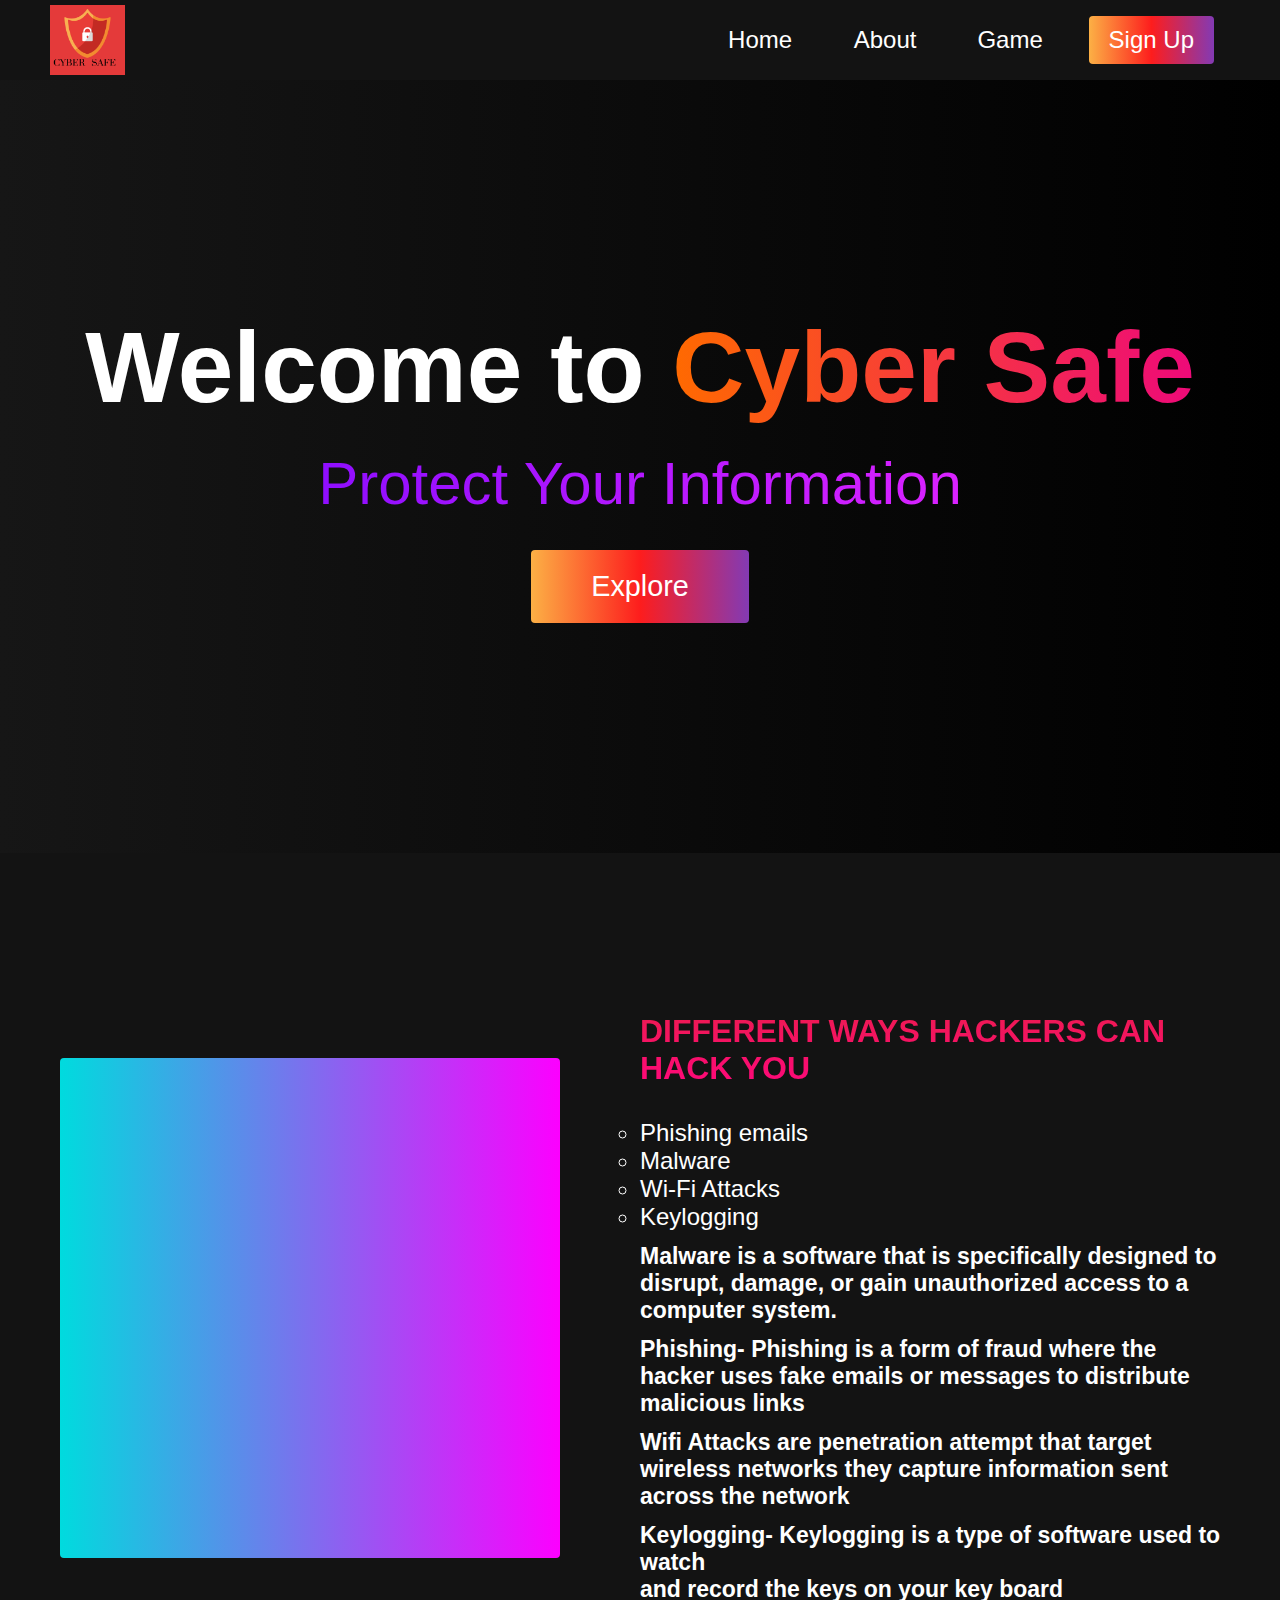
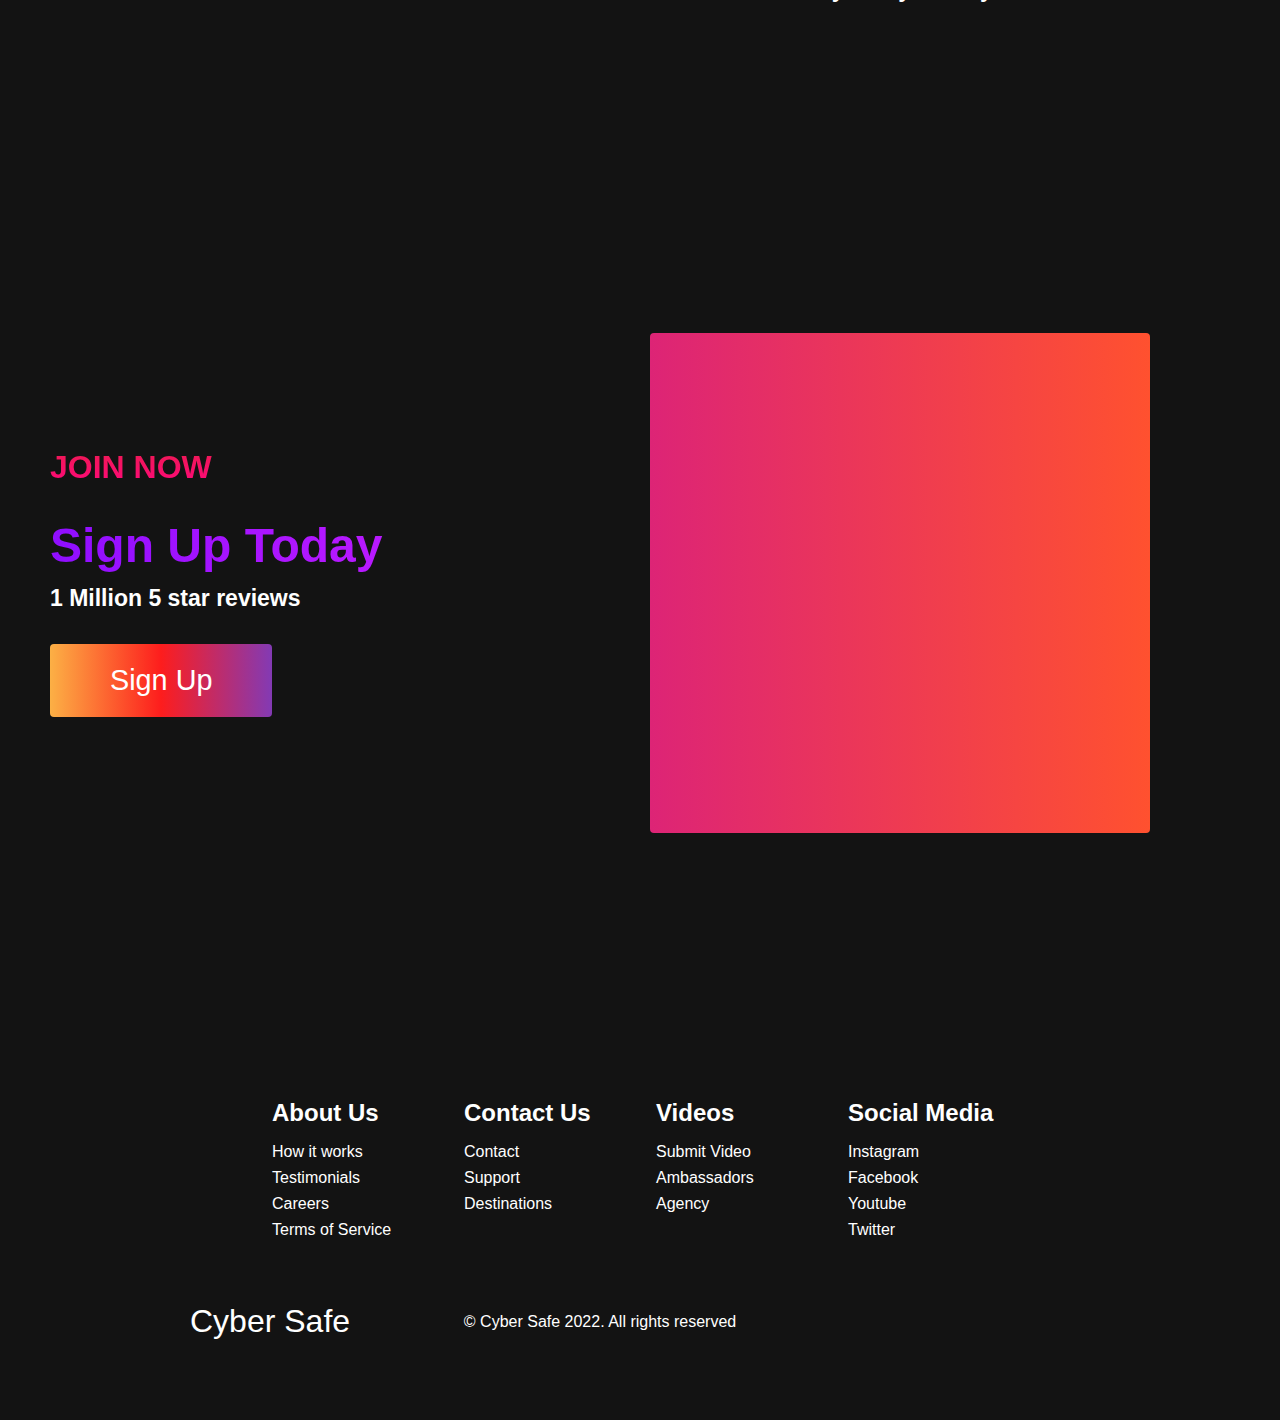
<file: index.html>
<!DOCTYPE html>
<html lang="en">
  <head>
    <meta charset="UTF-8" />
    <meta name="viewport" content="width=device-width, initial-scale=1.0" />
    <title>Cyber Safe</title>
    <link rel="stylesheet" href="style.css" />
    <link
      rel="stylesheet"
      href="https://use.fontawesome.com/releases/v5.14.0/css/all.css"
      integrity="sha384-HzLeBuhoNPvSl5KYnjx0BT+WB0QEEqLprO+NBkkk5gbc67FTaL7XIGa2w1L0Xbgc"
      crossorigin="anonymous"
    />
  </head>
  <body>
    <!-- Navbar Section -->
    <nav class="navbar">
      <div class="navbar__container">
        <a class="logo" href="#home" id="navbar__logo"><img src="Cyber.png" alt="logo" width="75" height="70"></a>
        <div class="navbar__toggle" id="mobile-menu">
          <span class="bar"></span> <span class="bar"></span>
          <span class="bar"></span>
        </div>
        <ul class="navbar__menu">
          <li class="navbar__item">
            <a href="#home" class="navbar__links" id="home-page">Home</a>
          </li>
          <li class="navbar__item">
            <a href="#about" class="navbar__links" id="about-page">About</a>
          </li>
          <li class="navbar__item">
            <a href="game.html" class="navbar__links" id="services-page"
              >Game</a
            >
          </li>
          <li class="navbar__btn">
            <a href="#sign-up" class="button" id="signup">Sign Up</a>
          </li>
        </ul>
      </div>
    </nav>

    <!-- Hero Section -->
    <div class="hero" id="home">
      <div class="hero__container">
        <h1 class="hero__heading">Welcome to <span>Cyber Safe</span></h1>
        <p class="hero__description">Protect Your Information</p>
        <button class="main__btn"><a href="#">Explore</a></button>
      </div>
    </div>

    <!-- About Section -->
    <div class="main" id="about">
      <div class="main__container">
        <div class="main__img--container">
          <div class="main__img--card"><i class="fas fa-layer-group"></i></div>
        </div>
        <div class="main__content">
            <h1>Different ways hackers can hack you</h1>
            <ul>
              <li>Phishing emails </li>
              <li>Malware</li>  
              <li>Wi-Fi Attacks</li>
              <li>Keylogging</li>

            </ul>
            <p>Malware is a software that is specifically designed to
             disrupt, damage, or gain unauthorized access to a computer system.</p>
            <p>Phishing- Phishing is a form of fraud where the hacker 
            uses fake emails or messages to distribute malicious links </p>
            
            <p>Wifi Attacks are penetration attempt that target wireless networks
            they capture information sent across the network</p>
            
            <p>Keylogging- Keylogging is a type of software used to watch <br>
            and record the keys on your key board</p>
            
          
        </div>
      </div>
    </div>

    <!-- game  <div class="game">
  
     <div id="typewriter">
      <h1>Test Our Game</h1>
      </div>
      </div>
    </div> Section -->
   
      
    

    <!-- Features Section -->
    <div class="main" id="sign-up">
      <div class="main__container">
        <div class="main__content">
          <h1>Join Now</h1>
          <h2>Sign Up Today</h2>
          <p>1 Million 5 star reviews </p>
          <button class="main__btn"><a href="#">Sign Up</a></button>
        </div>
        <div class="main__img--container">
          <div class="main__img--card" id="card-2">
            <i class="fas fa-users"></i>
          </div>
        </div>
      </div>
    </div>

    <!-- Footer Section -->
    <div class="footer__container">
      <div class="footer__links">
        <div class="footer__link--wrapper">
          <div class="footer__link--items">
            <h2>About Us</h2>
            <a href="/sign__up">How it works</a> <a href="/">Testimonials</a>
            <a href="/">Careers</a> <a href="/">Terms of Service</a>
          </div>
          <div class="footer__link--items">
            <h2>Contact Us</h2>
            <a href="/">Contact</a> <a href="/">Support</a>
            <a href="/">Destinations</a>
          </div>
        </div>
        <div class="footer__link--wrapper">
          <div class="footer__link--items">
            <h2>Videos</h2>
            <a href="/">Submit Video</a> <a href="/">Ambassadors</a>
            <a href="/">Agency</a>
          </div>
          <div class="footer__link--items">
            <h2>Social Media</h2>
            <a href="/">Instagram</a> <a href="/">Facebook</a>
            <a href="/">Youtube</a> <a href="/">Twitter</a>
          </div>
        </div>
      </div>
      <section class="social__media">
        <div class="social__media--wrap">
          <div class="footer__logo">
            <a href="/" id="footer__logo">Cyber Safe</a>
          </div>
          <p class="website__rights">© Cyber Safe 2022. All rights reserved</p>
          <div class="social__icons">
            <a href="/" class="social__icon--link" target="_blank"
              ><i class="fab fa-facebook"></i
            ></a>
            <a href="/" class="social__icon--link"
              ><i class="fab fa-instagram"></i
            ></a>
            <a href="/" class="social__icon--link"
              ><i class="fab fa-youtube"></i
            ></a>
            <a href="/" class="social__icon--link"
              ><i class="fab fa-linkedin"></i
            ></a>
            <a href="/" class="social__icon--link"
              ><i class="fab fa-twitter"></i
            ></a>
          </div>
        </div>
      </section>
    </div>
    
  </body>
</html>
</file>
<file: style.css>
* {
    box-sizing: border-box;
    margin: 0;
    padding: 0;
    font-family: 'Kumbh Sans', sans-serif;
    scroll-behavior: smooth;
  }
  
  .navbar {
    background: #131313;
    height: 80px;
    display: flex;
    justify-content: center;
    align-items: center;
    font-size: 1.2rem;
    position: sticky;
    top: 0;
    z-index: 999;
  }
  .logo{
    display: flex;
    justify-content: space-between;
  }
  .navbar__container {
    display: flex;
    justify-content: space-between;
    height: 80px;
    z-index: 1;
    width: 100%;
    max-width: 1300px;
    margin: 0 auto;
    padding: 0 50px;
  }
  
  #navbar__logo {
    background-color: #ff8177;
    background-image: linear-gradient(to top, #ff0844 0%, #ffb199 100%);
    background-size: 100%;
    -webkit-background-clip: text;
    -moz-background-clip: text;
    -webkit-text-fill-color: transparent;
    -moz-text-fill-color: transparent;
    display: flex;
    align-items: center;
    cursor: pointer;
    text-decoration: none;
    font-size: 2rem;
  }
  
  .navbar__menu {
    display: flex;
    align-items: center;
    list-style: none;
  }
  
  .navbar__item {
    height: 80px;
  }
  
  .navbar__links {
    color: #fff;
    display: flex;
    align-items: center;
    justify-content: center;
    width: 125px;
    text-decoration: none;
    height: 100%;
    transition: all 0.3s ease;
  }
  
  .navbar__btn {
    display: flex;
    justify-content: center;
    align-items: center;
    padding: 0 1rem;
    width: 100%;
  }
  
  .button {
    display: flex;
    justify-content: center;
    align-items: center;
    text-decoration: none;
    padding: 10px 20px;
    height: 100%;
    width: 100%;
    border: none;
    outline: none;
    border-radius: 4px;
    background: #833ab4;
    background: -webkit-linear-gradient(to right, #fcb045, #fd1d1d, #833ab4);
    background: linear-gradient(to right, #fcb045, #fd1d1d, #833ab4);
    color: #fff;
    transition: all 0.3s ease;
  }
  
  .navbar__links:hover {
    color: #9518fc;
    transition: all 0.3s ease;
  }
  
  @media screen and (max-width: 960px) {
    .navbar__container {
      display: flex;
      justify-content: space-between;
      height: 80px;
      z-index: 1;
      width: 100%;
      max-width: 1300px;
      padding: 0;
    }
  
    .navbar__menu {
      display: grid;
      grid-template-columns: auto;
      margin: 0;
      width: 100%;
      position: absolute;
      top: -1000px;
      opacity: 1;
      transition: all 0.5s ease;
      z-index: -1;
    }
  
    .navbar__menu.active {
      background: #131313;
      top: 100%;
      opacity: 1;
      transition: all 0.5s ease;
      z-index: 99;
      height: 60vh;
      font-size: 1.6rem;
    }
  
    #navbar__logo {
      padding-left: 25px;
    }
  
    .navbar__toggle .bar {
      width: 25px;
      height: 3px;
      margin: 5px auto;
      transition: all 0.3s ease-in-out;
      background: #fff;
    }
  
    .navbar__item {
      width: 100%;
    }
  
    .navbar__links {
      text-align: center;
      padding: 2rem;
      width: 100%;
      display: table;
    }
  
    .navbar__btn {
      padding-bottom: 2rem;
    }
  
    .button {
      display: flex;
      justify-content: center;
      align-items: center;
      width: 80%;
      height: 80px;
      margin: 0;
    }
  
    #mobile-menu {
      position: absolute;
      top: 20%;
      right: 5%;
      transform: translate(5%, 20%);
    }
  
    .navbar__toggle .bar {
      display: block;
      cursor: pointer;
    }
  
    #mobile-menu.is-active .bar:nth-child(2) {
      opacity: 0;
    }
  
    #mobile-menu.is-active .bar:nth-child(1) {
      transform: translateY(8px) rotate(45deg);
    }
  
    #mobile-menu.is-active .bar:nth-child(3) {
      transform: translateY(-8px) rotate(-45deg);
    }
  }
  
  /* Hero/introduction Section */
  .hero {
    background: #000000;
    background: linear-gradient(to right, #161616, #000000);
    padding: 200px 0;
  }
  
  .hero__container {
    display: flex;
    flex-direction: column;
    justify-content: center;
    align-items: center;
    max-width: 1200px;
    margin: 0 auto;
    height: 90%;
    text-align: center;
    padding: 30px;
  }
  
  .hero__heading {
    font-size: 100px;
    margin-bottom: 24px;
    color: #fff;
  }
  
  .hero__heading span {
    background: #ee0979; /* fallback for old browsers */
    background: -webkit-linear-gradient(
      to right,
      #ff6a00,
      #ee0979
    ); /* Chrome 10-25, Safari 5.1-6 */
    background: linear-gradient(
      to right,
      #ff6a00,
      #ee0979
    ); /* W3C, IE 10+/ Edge, Firefox 16+, Chrome 26+, Opera 12+, Safari 7+ */
    background-size: 100%;
    -webkit-background-clip: text;
    -moz-background-clip: text;
    -webkit-text-fill-color: transparent;
    -mo-text-fill-color: transparent;
  }
  
  .hero__description {
    font-size: 60px;
    background: #da22ff; /* fallback for old browsers */
    background: -webkit-linear-gradient(
      to right,
      #9114ff,
      #da22ff
    ); /* Chrome 10-25, Safari 5.1-6 */
    background: linear-gradient(
      to right,
      #8f0eff,
      #da22ff
    ); /* W3C, IE 10+/ Edge, Firefox 16+, Chrome 26+, Opera 12+, Safari 7+ */
    background-size: 100%;
    -webkit-background-clip: text;
    -moz-background-clip: text;
    -webkit-text-fill-color: transparent;
    -moz-text-fill-color: transparent;
  }
  
  .highlight {
    border-bottom: 4px solid rgb(132, 0, 255);
  }
  
  @media screen and (max-width: 768px) {
    .hero__heading {
      font-size: 60px;
    }
  
    .hero__description {
      font-size: 40px;
    }
  }
  
  /* About Section */
  .main {
    background-color: #131313;
    padding: 10rem 0;
  }
  
  .main__container {
    display: grid;
    grid-template-columns: 1fr 1fr;
    align-items: center;
    justify-content: center;
    margin: 0 auto;
    height: 90%;
    z-index: 1;
    width: 100%;
    max-width: 1300px;
    padding: 0 50px;
  }
  
  .main__content {
    color: #fff;
    width: 100%;
  }

  
  .main__content h1 {
    font-size: 2rem;
    background-color: #fe3b6f;
    background-image: linear-gradient(to top, #ff087b 0%, #ed1a52 100%);
    background-size: 100%;
    -webkit-background-clip: text;
    -moz-background-clip: text;
    -webkit-text-fill-color: transparent;
    -moz-text-fill-color: transparent;
    text-transform: uppercase;
    margin-bottom: 32px;
  }
  
  .main__content h2 {
    font-size: 3rem;
    background: #ff8177; /* fallback for old browsers */
    background: -webkit-linear-gradient(
      to right,
      #9114ff,
      #da22ff
    ); /* Chrome 10-25, Safari 5.1-6 */
    background: linear-gradient(
      to right,
      #8f0eff,
      #da22ff
    ); /* W3C, IE 10+/ Edge, Firefox 16+, Chrome 26+, Opera 12+, Safari 7+ */
    background-size: 100%;
    -webkit-background-clip: text;
    -moz-background-clip: text;
    -webkit-text-fill-color: transparent;
    -moz-text-fill-color: transparent;
  }
  
  .main__content p {
    margin-top: .75rem;
    font-size: 23px;
    font-weight: 700;
  }

  ul{
    font-size: 1.5rem;
    list-style: circle;
  }
  
  .main__btn {
    font-size: 1.8rem;
    background: #833ab4;
    background: -webkit-linear-gradient(to right, #fcb045, #fd1d1d, #833ab4);
    background: linear-gradient(to right, #fcb045, #fd1d1d, #833ab4);
    padding: 20px 60px;
    border: none;
    border-radius: 4px;
    margin-top: 2rem;
    cursor: pointer;
    position: relative;
    transition: all 0.35s;
    outline: none;
  }
  
  .main__btn a {
    position: relative;
    z-index: 2;
    color: #fff;
    text-decoration: none;
  }
  
  .main__btn:after {
    position: absolute;
    content: '';
    top: 0;
    left: 0;
    width: 0;
    height: 100%;
    background: #ff1ead;
    transition: all 0.35s;
    border-radius: 4px;
  }
  
  .main__btn:hover {
    color: #fff;
  }
  
  .main__btn:hover:after {
    width: 100%;
  }
  
  .main__img--container {
    text-align: center;
  }
  
  .main__img--card {
    margin: 10px;
    height: 500px;
    width: 500px;
    border-radius: 4px;
    display: flex;
    flex-direction: column;
    justify-content: center;
    color: #fff;
    background-image: linear-gradient(to right, #00dbde 0%, #fc00ff 100%);
  }
  
  .fa-layer-group,
  .fa-users {
    font-size: 14rem;
  }
  
  #card-2 {
    background: #ff512f;
    background: -webkit-linear-gradient(to right, #dd2476, #ff512f);
    background: linear-gradient(to right, #dd2476, #ff512f);
  }
  
  /* Mobile Responsive */
  @media screen and (max-width: 1100px) {
    .main__container {
      display: grid;
      grid-template-columns: 1fr;
      align-items: center;
      justify-content: center;
      width: 100%;
      margin: 0 auto;
      height: 90%;
    }
  
    .main__img--container {
      display: flex;
      justify-content: center;
    }
  
    .main__img--card {
      height: 425px;
      width: 425px;
    }
  
    .main__content {
      text-align: center;
      margin-bottom: 4rem;
    }
  
    .main__content h1 {
      font-size: 2.5rem;
      margin-top: 1rem;
    }
  
    .main__content h2 {
      font-size: 3rem;
    }
  
    .main__content p {
      margin-top: 1rem;
      font-size: 2rem;
    }
  }
  
  @media screen and (max-width: 480px) {
    .main__img--card {
      width: 250px;
      height: 250px;
    }
  
    .fa-users,
    .fa-layer-group {
      font-size: 4rem;
    }
  
    .main__content h1 {
      font-size: 2rem;
      margin-top: 3rem;
    }
    .main__content h2 {
      font-size: 2rem;
    }
  
    .main__content p {
      margin-top: 2rem;
    }
  
    .main__btn {
      padding: 12px 36px;
      margin: 2.5rem 0;
    }
  }
  
  /* Game Section */
  .game {
    background: #131313;
    display: flex;
    flex-direction: column;
    justify-content: center;
    align-items: center;
    height: 100%;
    padding: 10rem 0;
  }
  
  .game h1 {
    background-color: #ff8177;
    background-image: linear-gradient(to right, #ff0844 0%, #f7673c 100%);
    background-size: 100%;
    -webkit-background-clip: text;
    -moz-background-clip: text;
    -webkit-text-fill-color: transparent;
    -moz-text-fill-color: transparent;
    margin-bottom: 5rem;
    font-size: 2.5rem;
  }
  #typewriter h1 {
    border: 4em solid blue;
      font-family: monospace;
      letter-spacing: .17em;
      margin:0;
      overflow: hidden;
      white-space: nowrap;
  
      animation: typing 3.5s steps(30, end), blinking-cursor .5s step-end
      infinite;
      text-align: center;
      padding: none;
      color: black;
  }
  @keyframes typing {
      from {
        width: 0
      }
      to {
        width: 100%
      }
    }
    
    @keyframes blinking-cursor {
      from,
      to {
        border-color: blue
      }
      50% {
        border-color: blue;
      }
   }
   
  /* ENTER GAME HERE!!!!!!!!!
     ENTER GAME HERE!!!!!!!!! 
     ENTER GAME HERE!!!!!!!!! 
     ENTER GAME HERE!!!!!!!!! 
     ENTER GAME HERE!!!!!!!!! 
     ENTER GAME HERE!!!!!!!!!  */
 
  @media screen and (max-width: 1300px) {
    .services__wrapper {
      grid-template-columns: 1fr 1fr;
    }
  }
  
  @media screen and (max-width: 768px) {
    .services__wrapper {
      grid-template-columns: 1fr;
    }
  }
  
  /* Footer CSS */
  .footer__container {
    background-color: #131313;
    padding: 5rem 0;
    display: flex;
    flex-direction: column;
    justify-content: center;
    align-items: center;
  }
  
  #footer__logo {
    color: #fff;
    display: flex;
    align-items: center;
    cursor: pointer;
    text-decoration: none;
    font-size: 2rem;
  }
  
  .footer__links {
    width: 100%;
    max-width: 1000px;
    display: flex;
    justify-content: center;
  }
  
  .footer__link--wrapper {
    display: flex;
  }
  
  .footer__link--items {
    display: flex;
    flex-direction: column;
    align-items: flex-start;
    margin: 16px;
    text-align: left;
    width: 160px;
    box-sizing: border-box;
  }
  
  .footer__link--items h2 {
    margin-bottom: 16px;
    color: #fff;
  }
  
  .footer__link--items a {
    color: #fff;
    text-decoration: none;
    margin-bottom: 0.5rem;
    transition: 0.3 ease-out;
  }
  
  .footer__link--items a:hover {
    color: #e9e9e9;
    transition: 0.3 ease-out;
  }
  
  .social__icon--link {
    color: #fff;
    font-size: 24px;
  }
  
  .social__media {
    max-width: 1000px;
    width: 100%;
  }
  
  .social__media--wrap {
    display: flex;
    justify-content: space-between;
    align-items: center;
    width: 90%;
    max-width: 1000px;
    margin: 40px auto 0 auto;
  }
  
  .social__icons {
    display: flex;
    justify-content: space-between;
    align-items: center;
    width: 240px;
  }
  
  .website__rights {
    color: #fff;
  }
  
  @media screen and (max-width: 820px) {
    .footer__links {
      padding-top: 2rem;
    }
  
    #footer__logo {
      margin-bottom: 2rem;
    }
  
    .website__rights {
      margin-bottom: 2rem;
    }
  
    .footer__link--wrapper {
      flex-direction: column;
    }
  
    .social__media--wrap {
      flex-direction: column;
    }
  }
  @media screen and (max-width: 480px) {
    .footer__link--items {
      margin: 0;
      padding: 10px;
      width: 100%;
    }
  }

.game-window {
  background-color: white;
}
</file>
